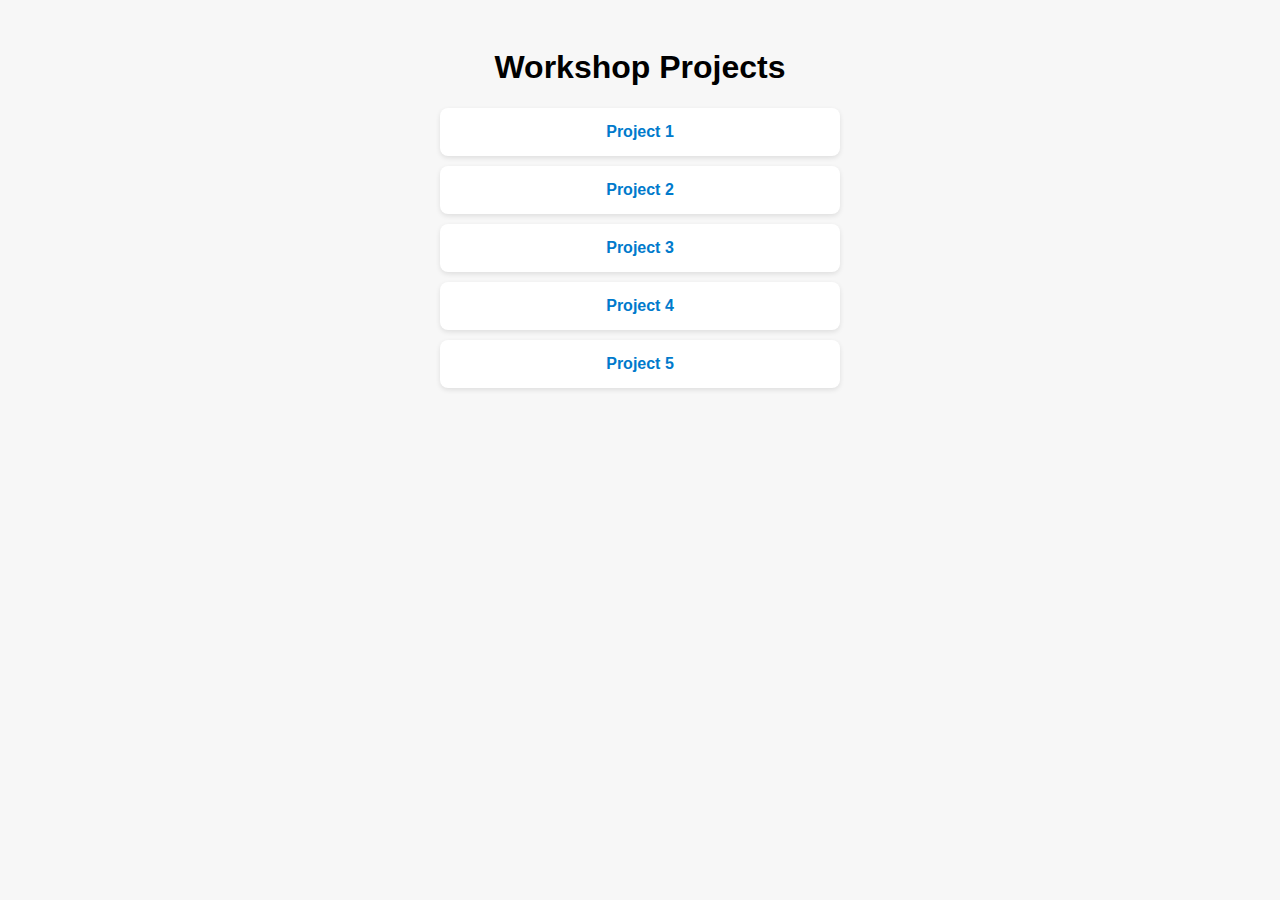
<file: index.html>
<!DOCTYPE html>
<html lang="en">
<head>
  <meta charset="UTF-8">
  <meta name="viewport" content="width=device-width, initial-scale=1.0">
  <title>cvajchara01-05</title>
  <style>
    body {
      font-family: Arial, sans-serif;
      background-color: #f7f7f7;
      padding: 20px;
    }
    h1 {
      text-align: center;
    }
    ul {
      list-style: none;
      max-width: 400px;
      margin: 20px auto;
      padding: 0;
    }
    li {
      background: #ffffff;
      margin: 10px 0;
      padding: 15px;
      border-radius: 8px;
      text-align: center;
      box-shadow: 0 2px 5px rgba(0,0,0,0.1);
    }
    a {
      text-decoration: none;
      color: #007acc;
      font-weight: bold;
    }
    a:hover {
      color: #005999;
    }
  </style>
</head>
<body>
  <h1>Workshop Projects</h1>
  <ul>
    <li><a href="./cvajchara01/index.html">Project 1</a></li>
    <li><a href="./cvajchara02/index.html">Project 2</a></li>
    <li><a href="./cvajchara03/index.html">Project 3</a></li>
    <li><a href="./cvajchara04/index.html">Project 4</a></li>
    <li><a href="./cvajchara05/index.html">Project 5</a></li>
  </ul>
</body>
</html>
</file>
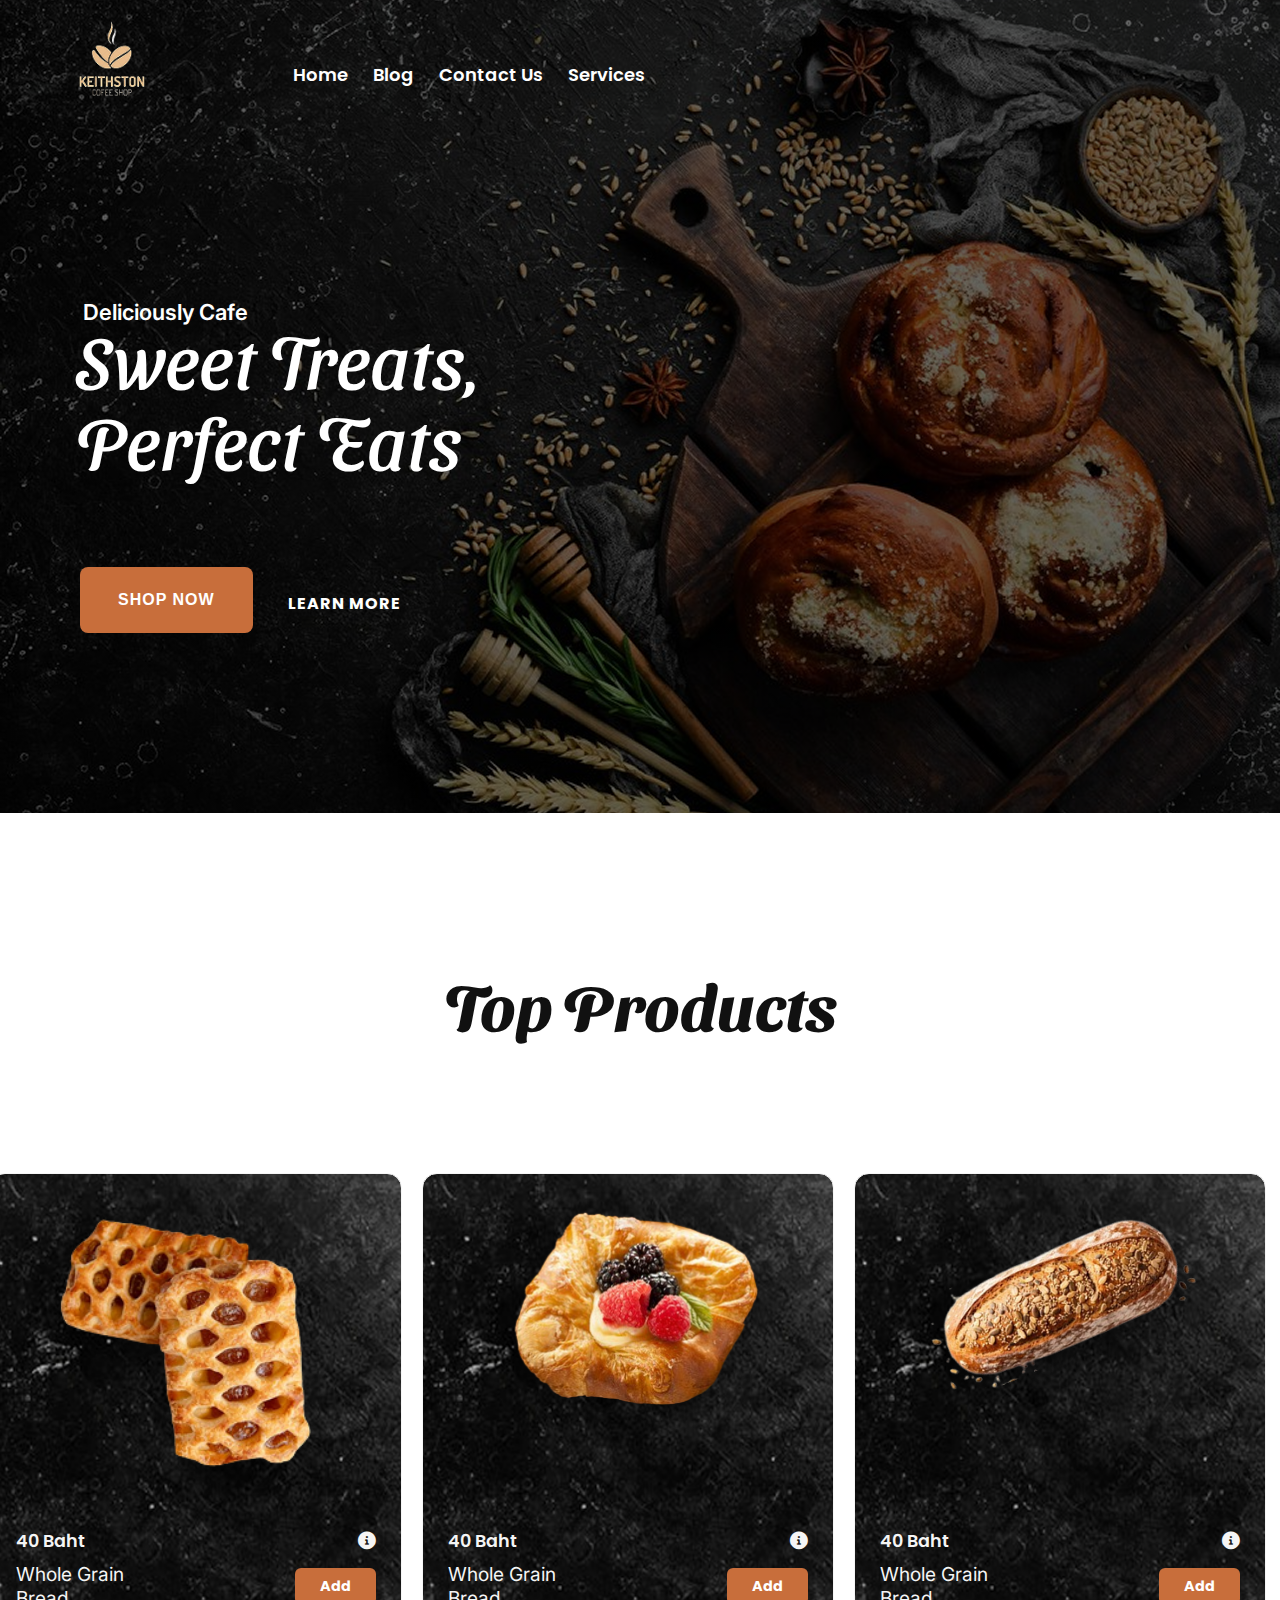
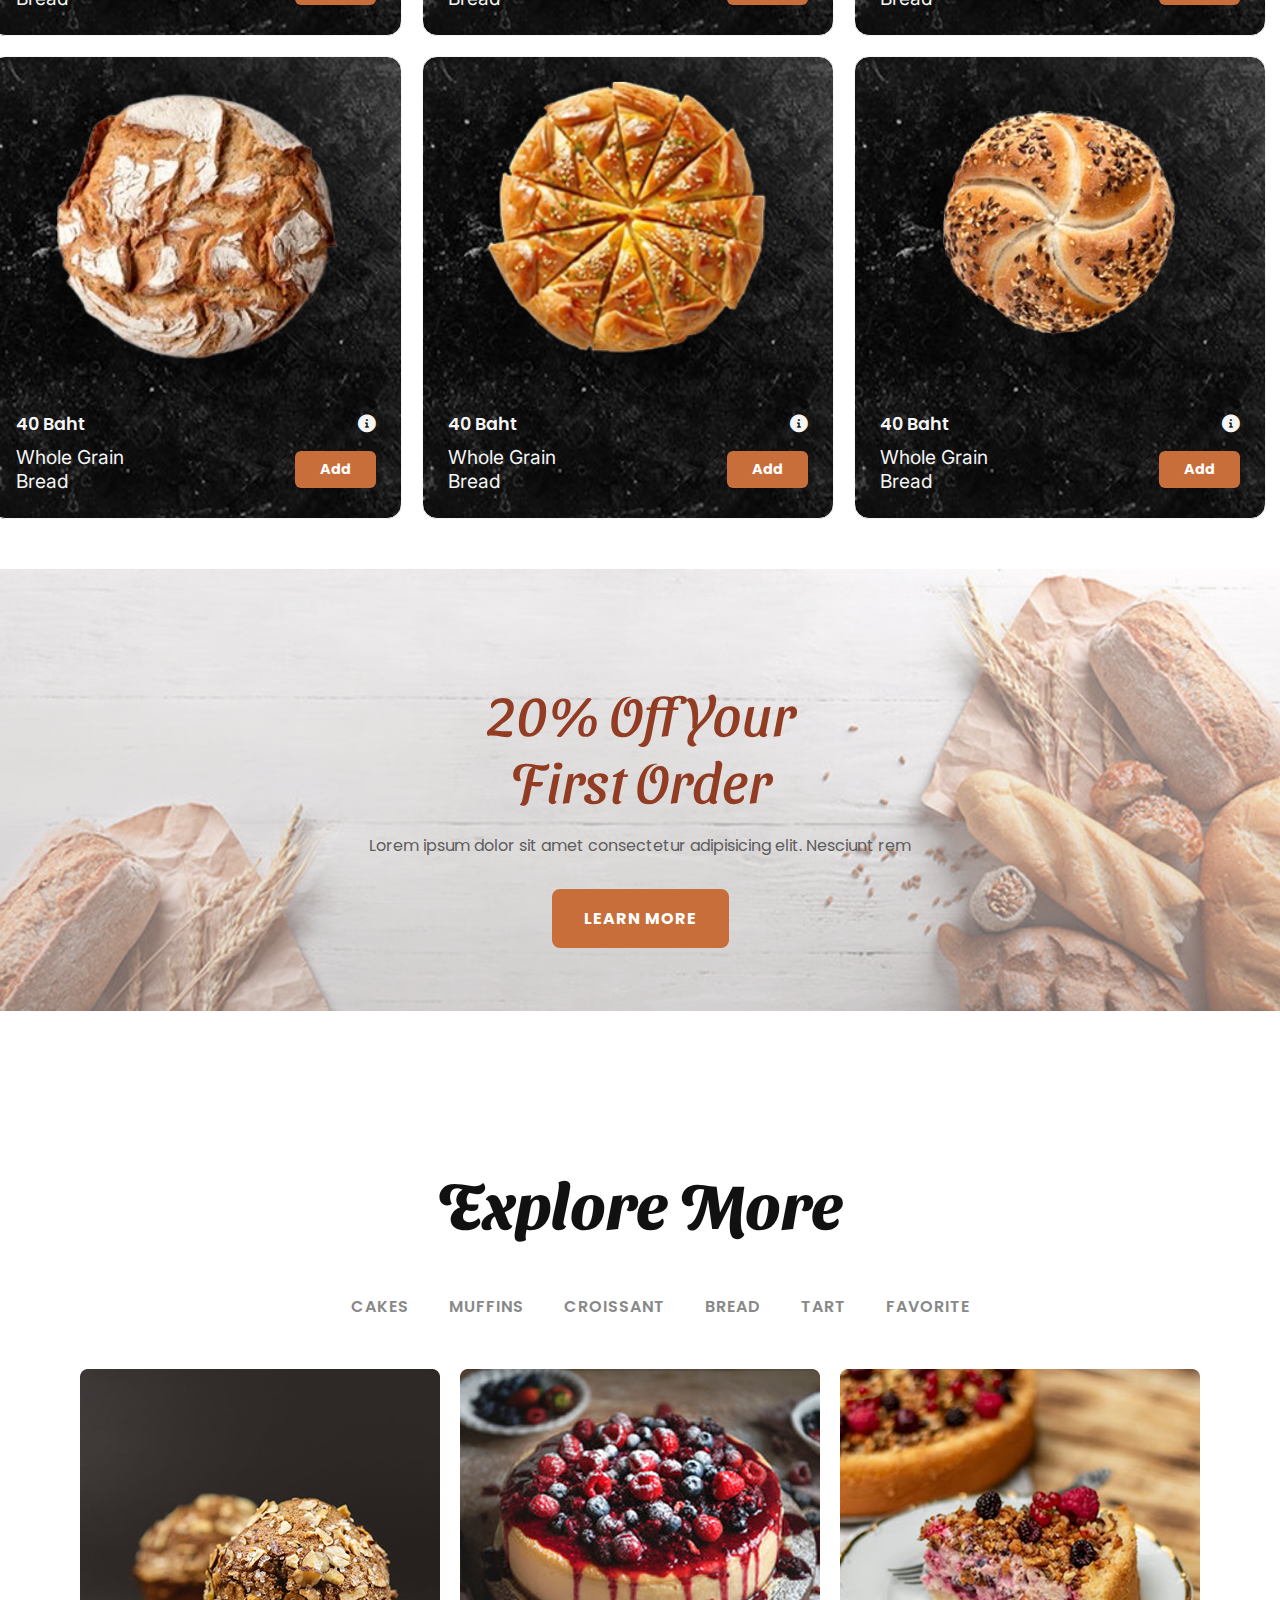
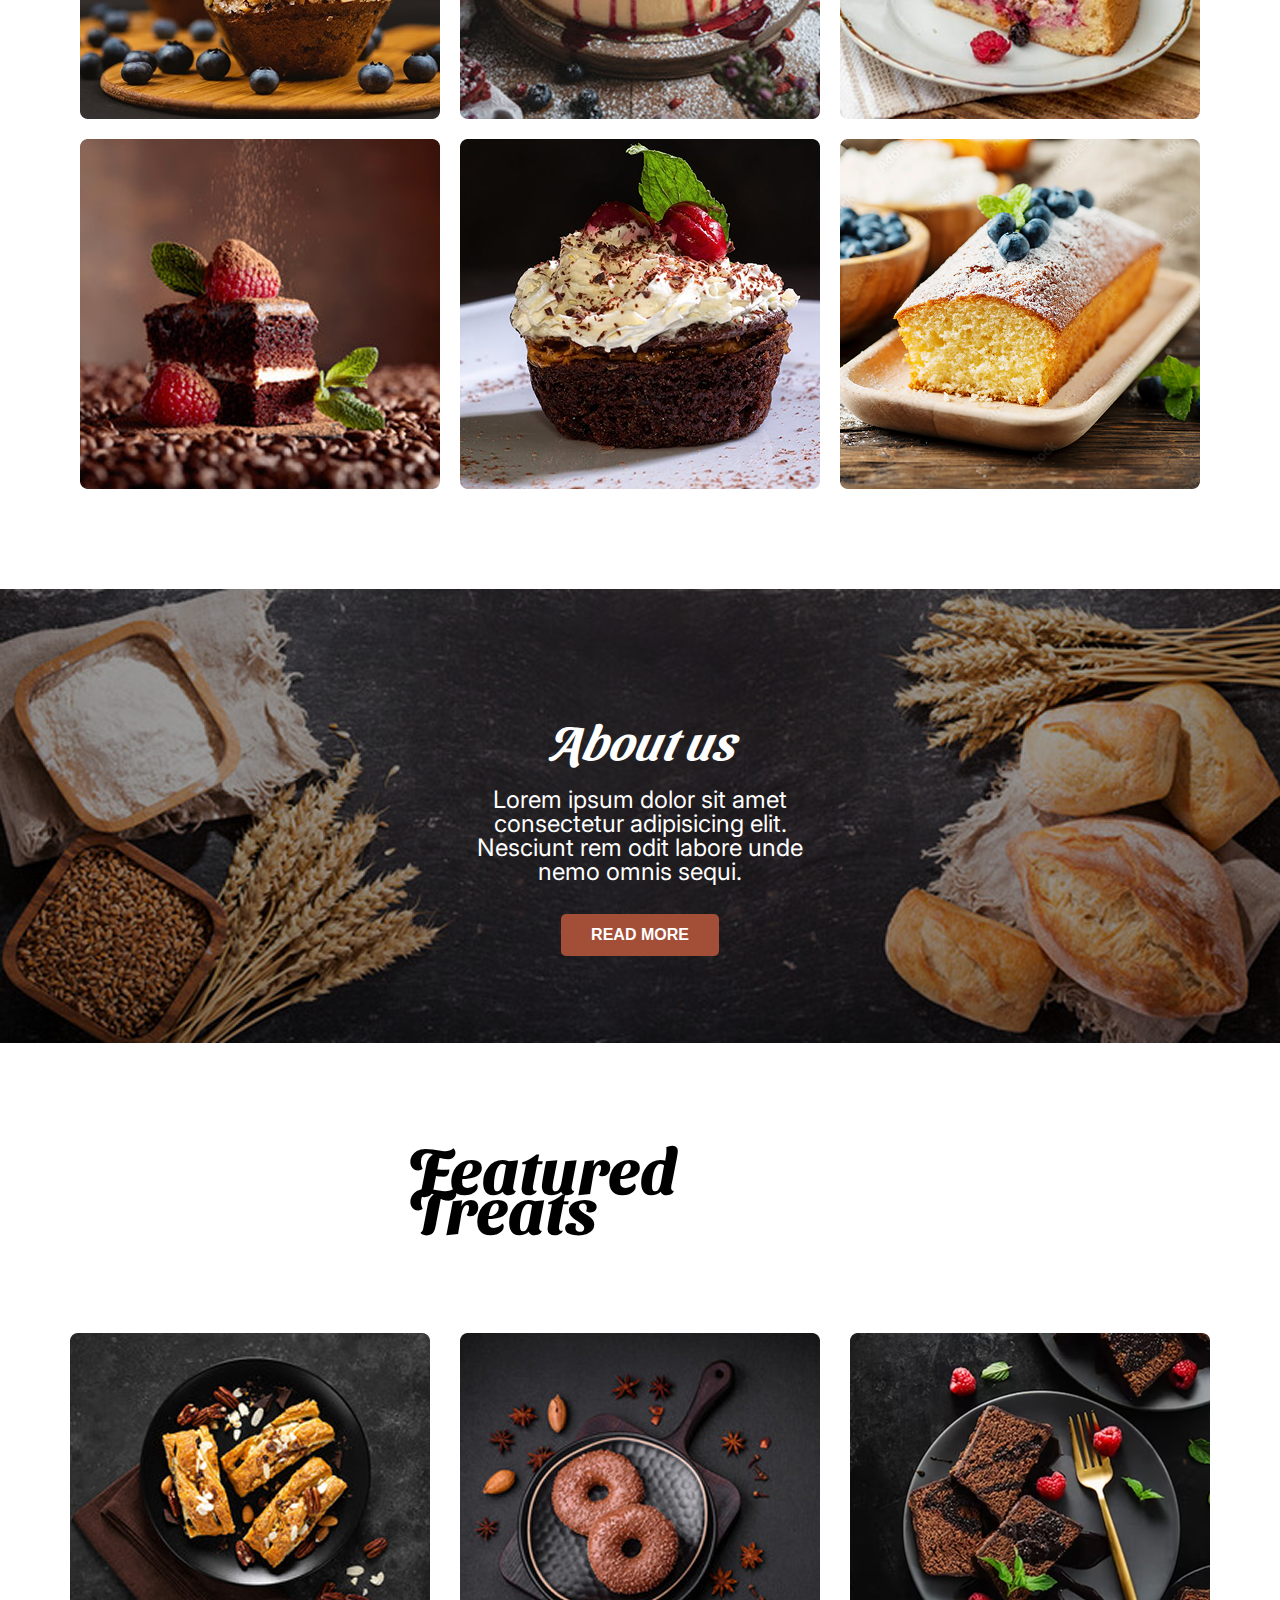
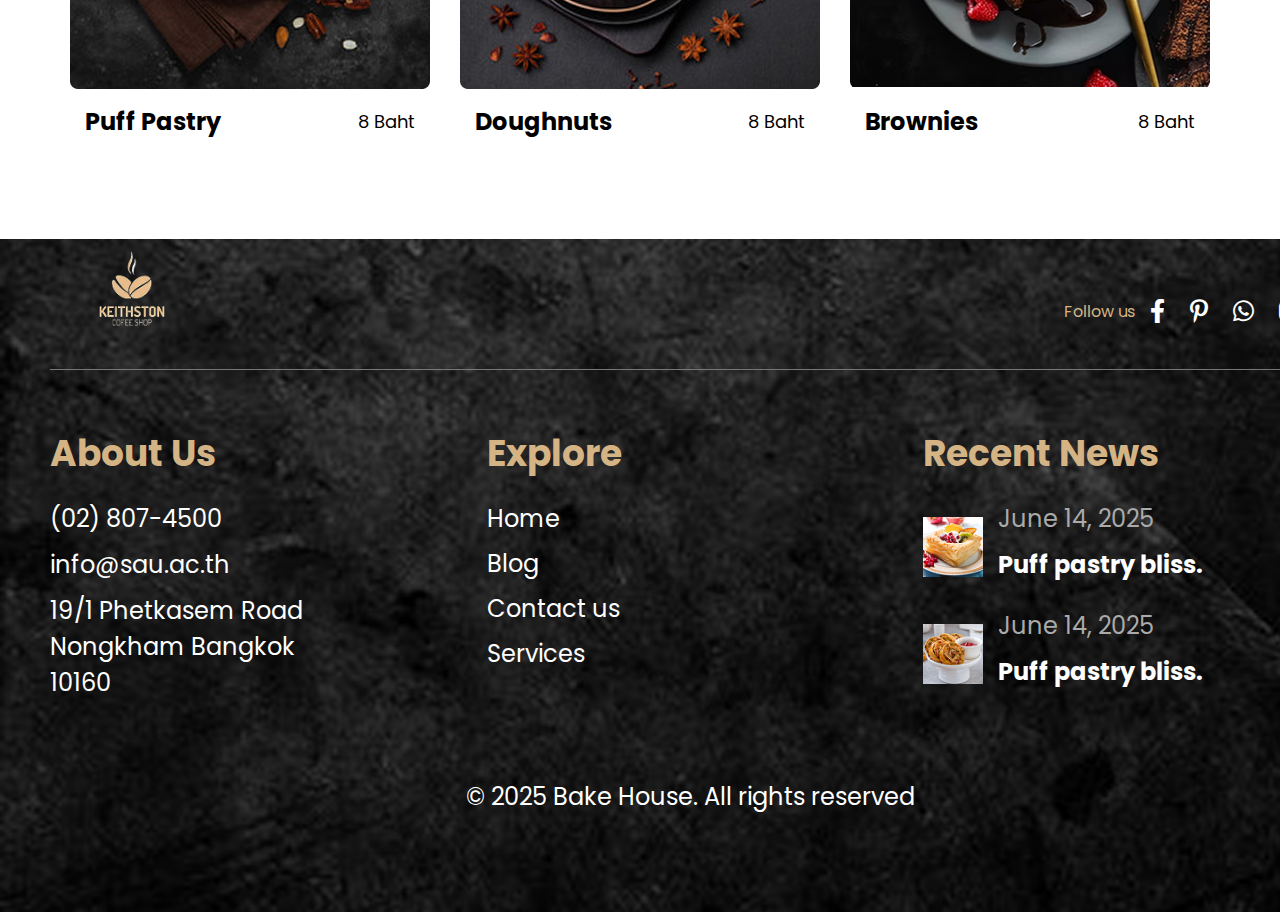
<file: cvajchara04/index.html>
<!DOCTYPE html>
<html lang="en">

<head>
    <meta charset="UTF-8">
    <meta name="viewport" content="width=device-width, initial-scale=1.0">
    <title>cvajchara04</title>
    <link rel="stylesheet" href="https://cdnjs.cloudflare.com/ajax/libs/font-awesome/6.0.0-beta3/css/all.min.css">
    <style>
        /* --- Font Imports --- */
        @import url('https://fonts.googleapis.com/css2?family=Inter:wght@600&display=swap');
        @import url('https://fonts.googleapis.com/css2?family=Sansita+Swashed:wght@400&display=swap');
        @import url('https://fonts.googleapis.com/css2?family=Poppins:wght@600&display=swap');


        body {

            width: 1280px;
            min-height: 5721px;
            margin: 0 auto;

            /* --- Existing Styles --- */
            font-family: 'Poppins', sans-serif;
            /* Or your chosen default font */
            background-color: #FFFFFF;
        }

        a {
            text-decoration: none;
            color: inherit;
        }

        /* --- Hero Section (Header) --- */
        .hero-section {
            background-image: linear-gradient(rgba(0, 0, 0, 0.6), rgba(0, 0, 0, 0.6)), url('./images/bg01.png');
            background-position: center;
            background-size: cover;
            background-repeat: no-repeat;
            height: 813px;
            position: relative;
            /* This is crucial for absolute positioning of children */
            color: #ffffff;
        }

        /* --- Logo --- */
        .logo-container {
            position: absolute;
            top: 20px;
            left: 70px;
        }

        .logo-container img {
            height: 87px;
            width: auto;
        }

        /* --- Top Navigation --- */
        .top-nav {
            position: absolute;
            top: 61px;
            left: 293px;
        }

        .top-nav ul {
            list-style: none;
            margin: 0;
            padding: 0;
            display: flex;
            gap: 25px;
        }

        .top-nav a {
            font-family: 'Poppins', sans-serif;
            font-weight: 600;
            font-size: 18px;

        }

        .top-nav a:hover {
            color: #E9BD8C;
        }

        /* --- Main Hero Content --- */

        /* Text: "Deliciously Cafe" */
        .hero-content p {
            font-family: 'Inter', sans-serif;
            font-size: 22px;
            font-weight: 600;
            position: absolute;
            top: 277px;
            left: 83px;
        }

        /* Main Heading: "Sweet Treats, Perfect Eats" */
        .hero-content h1 {
            font-family: 'Sansita Swashed', cursive;
            font-weight: 400;
            font-size: 74px;
            line-height: 1.1;
            /* --- Existing Positioning & Layout --- */
            position: absolute;
            top: 318px;
            left: 75px;
            width: 424px;
            margin: 0;
        }

        /* -- Buttons -- */

        .btn-secondary {
            display: inline-block;
            padding: 24px 38px;
            border-radius: 8px;
            font-weight: 700;
            font-size: 1rem;
            text-transform: uppercase;
            letter-spacing: 1px;
            transition: background-color 0.3s ease;
            text-align: center;
        }

        .btn-primary {
            /* --- Your Specified Position --- */
            position: absolute;
            top: 567px;
            left: 80px;

            /* --- Styling to Match the Image --- */
            display: inline-block;
            padding: 24px 38px;
            background-color: #c86e3b;
            color: #ffffff;
            border-radius: 8px;
            font-family: 'Montserrat', sans-serif;
            font-weight: 700;
            font-size: 1rem;
            text-transform: uppercase;
            text-decoration: none;
            letter-spacing: 1px;
            text-align: center;
            transition: background-color 0.3s ease;
        }

        .btn-primary:hover {
            background-color: #a75a2d;

        }

        /* Added style for the second button */
        .btn-secondary {
            position: absolute;
            top: 567px;
            left: 250px;

        }

        .btn-secondary:hover {

            color: #E9BD8C;
        }

        /* --- Products Section --- */
        .products-section {
            padding: 100px 0;
        }

        .section-title {
            font-family: 'Great Vibes', cursive;
            font-size: 4rem;
            color: #111111;
            text-align: center;
        }

        /* --- Product Grid Container --- */
        .product-grid {
            width: 1160px;
            margin: 80px auto 0;
            display: grid;
            grid-template-columns: repeat(3, 1fr);
            gap: 20px;
            position: relative;
            left: -70px;
            top: 50px;
            /* เพิ่มบรรทัดนี้เพื่อเลื่อนลง 50px */
        }



        /* --- Individual Product Card --- */
        .product-card {
            width: 360px;
            height: 411px;
            max-width: 360px;
            background-image: url('./images/Rectangle 69.png');
            background-size: cover;
            background-position: center;
            background-repeat: no-repeat;
            border: 1px solid #F5F5F5;
            border-radius: 15px;
            padding: 25px;

            color: #F5F5F5;
            text-align: left;

            display: flex;
            flex-direction: column;
            justify-content: flex-end;
        }

        .product-image {
            width: 80%;
            display: block;
            margin: 0 auto;
            margin-bottom: auto;
            filter: drop-shadow(0px 10px 15px rgba(0, 0, 0, 0.4));
            transform: translateY(-0.1px);

        }

        .price-line {
            display: flex;
            align-items: center;
            justify-content: space-between;
            font-size: 1.1rem;
            font-weight: 600;
            margin-bottom: 8px;

        }

        .product-name {
            font-family: 'inter', serif;
            /* <-- Add this line */
            font-size: 1.2rem;
            font-weight: 400;
            margin: 0;
        }

        .add-to-cart-btn {
            background-color: #c86e3b;
            color: #fff;
            padding: 8px 25px;
            border-radius: 6px;
            font-weight: 700;
            font-size: 0.9rem;
            text-decoration: none;
            transition: background-color 0.3s ease;
        }

        .product-footer {
            display: flex;
            justify-content: space-between;
            /* This pushes items apart */
            align-items: center;
            /* This keeps them vertically aligned */
        }

        .add-to-cart-btn:hover {
            background-color: #a75a2d;
        }

        /* --- Promo Section --- */
        .promo-section {
            height: 442px;
            /* Height from your layout */

            /* Background image with a dark overlay for text readability */
            background-image: linear-gradient(rgba(253, 249, 249, 0.5), rgba(201, 194, 194, 0.5)), url('./images/Rectangle\ 45.png');
            background-size: cover;
            background-position: center;

            color: #933C24;
            /* White text */

            /* Use Flexbox to perfectly center the content */
            display: flex;
            justify-content: center;
            align-items: center;
            text-align: center;
        }

        .promo-title {
            font-family: 'Sansita Swashed', cursive;
            /* Elegant script font */
            font-size: 3.5rem;
            /* 56px */
            font-weight: 400;
            margin-bottom: 20px;
        }

        .promo-text {
            font-size: 1rem;
            line-height: 1.6;
            max-width: 600px;
            margin: 0 auto 30px;
            color: #5D5D5D;
            /* <-- Add this line */
        }

        .btn-promo {
            display: inline-block;
            padding: 15px 30px;
            border-radius: 8px;
            font-weight: 700;
            text-transform: uppercase;
            letter-spacing: 1px;
            transition: all 0.3s ease;
            color: #ffffff;

            /* --- Changes for Orange Color --- */
            background-color: #c86e3b;
            /* <-- Main orange background */
            border: 2px solid #c86e3b;
            /* <-- Orange border to match */
        }

        .btn-promo:hover {
            background-color: #a75a2d;
            /* <-- Darker orange for hover */
            border-color: #a75a2d;
            /* <-- Darker border for hover */
            color: #ffffff;
        }

        /* --- Explore More Section --- */
        .explore-section {
            padding: 100px 0;
            background-color: #ffffff;
        }

        .section-title {
            font-family: Sansita Swashed, serif;
        }

        /* --- Category Navigation --- */
        .category-nav {
            margin-bottom: 50px;
        }

        .category-nav ul {
            list-style: none;
            display: flex;
            justify-content: center;
            gap: 40px;
        }

        .category-nav a {
            font-weight: 600;
            font-size: 1rem;
            color: #888888;
            /* Inactive link color */
            text-transform: uppercase;
            letter-spacing: 1px;
            transition: color 0.3s ease;
        }

        .category-nav a:hover {
            color: #c86e3b;
            /* Hover color */
            text-decoration: underline;
            /* เพิ่มบรรทัดนี้เพื่อใส่เส้นใต้ */
        }

        .category-nav a.active {
            color: #c86e3b;
            /* Active link color */
        }

        /* --- Image Gallery Grid --- */
        .gallery-grid {
            width: 1120px;
            margin: 0 auto;
            /* Center the grid */

            display: grid;
            grid-template-columns: repeat(3, 1fr);
            /* 3 equal columns */
            gap: 20px;
        }

        .gallery-item img {
            width: 100%;
            height: 100%;
            object-fit: cover;
            display: block;

        }

        /* --- about Section --- */
        .about-us-container {
            display: flex;
            justify-content: center;
            align-items: center;
            height: 454px;
            background-image: linear-gradient(rgba(0, 0, 0, 0.4), rgba(0, 0, 0, 0.4)), url('./images/Rectangle\ 41.png');
            background-size: cover;
            background-position: center;
            color: white;
            text-align: center;
            padding: 20px;
            box-sizing: border-box;
        }

        .about-us-heading {
            font-family: 'Sansita Swashed', cursive;
            font-weight: 600;
            font-size: 48px;
            line-height: 100%;
            letter-spacing: 0%;
            font-style: normal;
            margin-bottom: 20px;
        }

        .about-us-content {
            max-width: 600px;
            /* This is to keep the content from getting too wide on large screens */
        }

        .about-us-heading {
            font-family: 'Sansita Swashed', serif;
            font-size: 3rem;
            font-style: italic;
            margin-bottom: 20px;
        }

        .about-us-text {
            font-family: 'Inter', sans-serif;
            font-weight: 400;
            font-size: 24px;
            line-height: 100%;

            letter-spacing: 0%;
            text-align: center;
            margin-bottom: 30px;
        }

        .about-us-button {
            background-color: #A34E37;
            /* Dark reddish-brown from the image */
            color: white;
            border: none;
            padding: 12px 30px;
            font-size: 1rem;
            font-weight: bold;
            cursor: pointer;
            border-radius: 5px;
            text-transform: uppercase;
            transition: background-color 0.3s ease;
        }

        .about-us-button:hover {
            background-color: #8C432E;
        }

        @media (max-width: 768px) {
            .about-us-heading {
                font-size: 2.5rem;
            }

            .about-us-text {
                font-size: 1rem;
            }
        }

        /* --- featured-treats Section --- */
        .featured-treats-container {
            /* กำหนดขนาดของ container ตามที่คุณระบุมา */
            width: 464px;
            height: 40px;


            margin: 0 auto;

            /* ปรับการจัดแสดงเพื่อให้ออกแบบได้ง่าย */
            display: flex;
            justify-content: center;
            align-items: center;
        }

        .featured-treats-heading {
            margin: 0;
            padding: 0;
            margin-top: 250px !important;
            font-family: Sansita Swashed;
            font-size: 64px;
            font-weight: bold;
            line-height: 40px;
        }

        .treats-container {
            display: flex;
            justify-content: center;
            gap: 30px;
            flex-wrap: wrap;
            margin-top: 250px;
            /* เพิ่มโค้ดนี้เพื่อดันคอนเทนเนอร์ลง */
        }

        .treat-card {
            text-align: center;
            color: black;
            width: 360px;
        }

        .treat-image {
            width: 100%;
            height: auto;
            display: block;
        }

        .treat-details {
            display: flex;
            /* ใช้ Flexbox เพื่อจัดองค์ประกอบลูก */
            justify-content: space-between;
            /* แยกองค์ประกอบให้ชิดซ้ายและขวา */
            align-items: center;
            /* จัดให้อยู่กึ่งกลางแนวตั้ง */
            padding: 0 15px;
            /* เพิ่มระยะห่างด้านข้างเล็กน้อย */
            margin-top: 15px;
        }

        .treat-name {
            font-size: 24px;
            font-weight: bold;
            margin: 0;
        }

        .treat-price {
            font-size: 18px;
            margin: 0;
        }


        .treat-card:hover {
            transform: translateY(-5px);
            transition: transform 0.3s ease;
        }


        @media (max-width: 768px) {
            .treats-container {
                gap: 20px;
            }

            .treat-card {
                width: 100%;
                max-width: 360px;
            }
        }

        /* footer */
        .site-footer {
            width: 1280px;
            height: 633px;
            margin-top: 100px;
            background-image: url('./images/Rectangle\ 75.png');
            background-size: cover;
            background-position: center;
            background-color: #333;
            color: #fff;
            padding: 20px 50px;
            /* ปรับ padding ให้คอนเทนเนอร์มีพื้นที่ว่างรอบด้าน */
        }

        .footer-top {
            display: flex;
            justify-content: space-between;
            align-items: center;
            padding-bottom: 20px;
        }

        .footer-logo {
            position: absolute;
            /* ใช้ position: absolute เพื่อให้สามารถกำหนดตำแหน่งตามค่า top/left ได้ */
            width: 150px;
            height: 154px;
            top: 5030px;
            /* ปรับค่านี้เพื่อให้โลโก้อยู่ในตำแหน่งที่ต้องการ */
            left: 20px;
            z-index: 10;
        }

        .social-media {
            display: flex;
            align-items: center;
            gap: 15px;
            margin-left: auto;
            margin-right: 30px;
            /* ปรับเพิ่มค่านี้เพื่อขยับไปทางซ้ายอีกหน่อย */
            margin-top: 35px;
            /* ปรับเพิ่มค่านี้เพื่อขยับลงมาเล็กน้อย */
        }

        .follow-text {
            font-size: 1rem;
            color: #D4B384;
        }

        .social-icons {
            display: flex;
            gap: 25px;
        }

        .social-icons a {
            color: #fff;
            font-size: 24px;
            transition: color 0.3s ease;
        }

        .social-icons a:hover {
            color: #D4B384;
        }

        .footer-divider {
            border-bottom: 1px solid #777;
            margin: 20px 0;
        }

        .footer-main {
            display: flex;
            justify-content: space-between;
            gap: 30px;
            flex-wrap: wrap;
            padding-bottom: 30px;
        }

        .footer-column {
            flex: 1;
            min-width: 200px;
        }

        .column-heading {
            font-size: 36px;
            font-weight: bold;
            color: #D4B384;
            margin-bottom: 20px;
        }

        .footer-column p {
            margin: 0 0 10px;
            line-height: 1.5;
            font-size: 24px;
            /* เพิ่มขนาด font ของเนื้อหา About Us */
        }

        .footer-links {
            list-style: none;
            padding: 0;
            margin: 0;
        }

        .footer-links li {
            margin-bottom: 10px;
        }

        .footer-links a {
            color: #fff;
            text-decoration: none;
            transition: color 0.3s ease;
            font-size: 24px;
            /* เพิ่มขนาด font ของเนื้อหา Explore */
        }

        .footer-links a:hover {
            color: #D4B384;
        }

        .recent-news-column {
            display: flex;
            flex-direction: column;
        }

        .news-item {
            display: flex;
            align-items: center;
            gap: 15px;
            margin-bottom: 15px;
        }

        .news-image {
            width: 60px;
            height: 60px;
            object-fit: cover;
        }

        .news-date {
            font-size: 24px;
            color: #aaa;
            margin: 0;
        }

        .news-title {
            font-size: 1rem;
            font-weight: bold;
            margin: 0;
        }

        .footer-bottom {
            text-align: center;
            font-size: 24px;
            padding-top: 10px;
        }

        @media (max-width: 768px) {
            .footer-top {
                flex-direction: column;
                align-items: flex-start;
                gap: 20px;
            }

            .social-media {
                flex-direction: column;
                align-items: flex-start;
                margin-top: 20px;
            }

            .footer-main {
                flex-direction: column;
                align-items: flex-start;
                gap: 20px;
            }

            .footer-column {
                min-width: 100%;
                margin-bottom: 20px;
            }
        }
    </style>
</head>

<body>
    <header class="hero-section">
        <div class="logo-container">
            <a href="#">
                <img src="./images/Modrino__2.png" alt="Bakery Logo">
            </a>
        </div>
        <nav class="top-nav">
            <ul>
                <li><a href="#">Home</a></li>
                <li><a href="#">Blog</a></li>
                <li><a href="#">Contact Us</a></li>
                <li><a href="#">Services</a></li>
            </ul>
        </nav>
        <div class="hero-content">
            <p>Deliciously Cafe</p>
            <h1>Sweet Treats, Perfect Eats</h1>
            <a href="#" class="btn-primary">Shop Now</a>
            <a href="#" class="btn-secondary">Learn More</a>
        </div>
    </header>
    <section class="products-section">
        <h2 class="section-title">Top Products</h2>

        <div class="product-grid">
            <div class="product-card">
                <img class="product-image" src="./images/g1.png" alt="Lattice Pastry">
                <div class="product-info">
                    <div class="price-line">
                        <span class="product-price">40 Baht</span>
                        <i class="fas fa-info-circle"></i>
                    </div>

                    <div class="product-footer">
                        <h3 class="product-name">Whole Grain<br>Bread</h3>
                        <a href="#" class="add-to-cart-btn">Add</a>
                    </div>
                </div>
            </div>
            <div class="product-card">
                <img class="product-image" src="./images/g2.png" alt="Lattice Pastry">
                <div class="product-info">
                    <div class="price-line">
                        <span class="product-price">40 Baht</span>
                        <i class="fas fa-info-circle"></i>
                    </div>

                    <div class="product-footer">
                        <h3 class="product-name">Whole Grain<br>Bread</h3>
                        <a href="#" class="add-to-cart-btn">Add</a>
                    </div>
                </div>
            </div>

            <div class="product-card">
                <img class="product-image" src="./images/g3.png" alt="Lattice Pastry">
                <div class="product-info">
                    <div class="price-line">
                        <span class="product-price">40 Baht</span>
                        <i class="fas fa-info-circle"></i>
                    </div>

                    <div class="product-footer">
                        <h3 class="product-name">Whole Grain<br>Bread</h3>
                        <a href="#" class="add-to-cart-btn">Add</a>
                    </div>
                </div>
            </div>

            <div class="product-card">
                <img class="product-image" src="./images/g4.png" alt="Lattice Pastry">
                <div class="product-info">
                    <div class="price-line">
                        <span class="product-price">40 Baht</span>
                        <i class="fas fa-info-circle"></i>
                    </div>

                    <div class="product-footer">
                        <h3 class="product-name">Whole Grain<br>Bread</h3>
                        <a href="#" class="add-to-cart-btn">Add</a>
                    </div>
                </div>
            </div>

            <div class="product-card">
                <img class="product-image" src="./images/g5.png" alt="Lattice Pastry">
                <div class="product-info">
                    <div class="price-line">
                        <span class="product-price">40 Baht</span>
                        <i class="fas fa-info-circle"></i>
                    </div>

                    <div class="product-footer">
                        <h3 class="product-name">Whole Grain<br>Bread</h3>
                        <a href="#" class="add-to-cart-btn">Add</a>
                    </div>
                </div>
            </div>

            <div class="product-card">
                <img class="product-image" src="./images/g6.png" alt="Lattice Pastry">
                <div class="product-info">
                    <div class="price-line">
                        <span class="product-price">40 Baht</span>
                        <i class="fas fa-info-circle"></i>
                    </div>

                    <div class="product-footer">
                        <h3 class="product-name">Whole Grain<br>Bread</h3>
                        <a href="#" class="add-to-cart-btn">Add</a>
                    </div>
                </div>
            </div>
        </div>
    </section>
    </section>
    <section class="promo-section">
        <div class="promo-content">
            <h2 class="promo-title">20% Off Your<br> First Order</h2>
            <p class="promo-text">
                Lorem ipsum dolor sit amet consectetur adipisicing elit. Nesciunt rem
            </p>
            <a href="#" class="btn-promo">Learn More</a>
        </div>
    </section>
    </section>
    <section class="explore-section">
        <h2 class="section-title">Explore More</h2>

        <nav class="category-nav">
            <ul>
                <li><a href="#">Cakes</a></li>
                <li><a href="#">Muffins</a></li>
                <li><a href="#">Croissant</a></li>
                <li><a href="#">Bread</a></li>
                <li><a href="#">Tart</a></li>
                <li><a href="#">Favorite</a></li>
            </ul>
        </nav>

        <div class="gallery-grid">
            <div class="gallery-item">
                <img src="./images/Rectangle 20.png" alt="Description of image 1">
            </div>
            <div class="gallery-item">
                <img src="./images/Rectangle 21.png" alt="Description of image 2">
            </div>
            <div class="gallery-item">
                <img src="./images/Rectangle 22.png" alt="Description of image 3">
            </div>
            <div class="gallery-item">
                <img src="./images/Rectangle 23.png" alt="Description of image 4">
            </div>
            <div class="gallery-item">
                <img src="./images/Rectangle 24.png" alt="Description of image 5">
            </div>
            <div class="gallery-item">
                <img src="./images/Rectangle 25.png" alt="Description of image 6">
            </div>
        </div>
    </section>
    <section class="about-us-container">
        <div class="about-us-content">
            <h2 class="about-us-heading">About us</h2>
            <p class="about-us-text">
                Lorem ipsum dolor sit amet<br> consectetur adipisicing elit.<br> Nesciunt rem odit labore unde<br> nemo
                omnis sequi.
            </p>
            <button class="about-us-button">Read More</button>
        </div>
    </section>
    <div class="featured-treats-container">
        <h2 class="featured-treats-heading">Featured Treats</h2>
    </div>
    <section class="featured-treats">
        <div class="treats-container">

            <div class="treat-card">
                <img src="./images/Rectangle 156.png" alt="Puff Pastry" class="treat-image">
                <div class="treat-details">
                    <h3 class="treat-name">Puff Pastry</h3>
                    <p class="treat-price">8 Baht</p>
                </div>
            </div>

            <div class="treat-card">
                <img src="./images/Rectangle 153.png" alt="Doughnuts" class="treat-image">
                <div class="treat-details">
                    <h3 class="treat-name">Doughnuts</h3>
                    <p class="treat-price">8 Baht</p>
                </div>
            </div>

            <div class="treat-card">
                <img src="./images/Rectangle 154.png" alt="Brownies" class="treat-image">
                <div class="treat-details">
                    <h3 class="treat-name">Brownies</h3>
                    <p class="treat-price">8 Baht</p>
                </div>
            </div>
        </div>
    </section>


    <footer class="site-footer">
        <div class="footer-top">
            <div class="logo-container">
                <img src="./images/Modrino__2.png" alt="Keithston Logo" class="footer-logo">
            </div>
            <div class="social-media">
                <span class="follow-text">Follow us</span>
                <div class="social-icons">
                    <a href="#" aria-label="Facebook"><i class="fab fa-facebook-f"></i></a>
                    <a href="#" aria-label="Pinterest"><i class="fab fa-pinterest-p"></i></a>
                    <a href="#" aria-label="WhatsApp"><i class="fab fa-whatsapp"></i></a>
                    <a href="#" aria-label="Instagram"><i class="fab fa-instagram"></i></a>
                </div>
            </div>
        </div>
        <div class="footer-divider"></div>
        <div class="footer-main">
            <div class="footer-column">
                <h3 class="column-heading">About Us</h3>
                <p>(02) 807-4500</p>
                <p>info@sau.ac.th</p>
                <p>19/1 Phetkasem Road<br>Nongkham Bangkok<br>10160</p>
            </div>
            <div class="footer-column">
                <h3 class="column-heading">Explore</h3>
                <ul class="footer-links">
                    <li><a href="#">Home</a></li>
                    <li><a href="#">Blog</a></li>
                    <li><a href="#">Contact us</a></li>
                    <li><a href="#">Services</a></li>
                </ul>
            </div>
            <div class="footer-column recent-news-column">
                <h3 class="column-heading">Recent News</h3>
                <div class="news-item">
                    <img src="./images/Rectangle 157.png" alt="News 1" class="news-image">
                    <div class="news-text">
                        <p class="news-date">June 14, 2025</p>
                        <p class="news-title">Puff pastry bliss.</p>
                    </div>
                </div>
                <div class="news-item">
                    <img src="./images/Rectangle 158.png" alt="News 2" class="news-image">
                    <div class="news-text">
                        <p class="news-date">June 14, 2025</p>
                        <p class="news-title">Puff pastry bliss.</p>
                    </div>
                </div>
            </div>
        </div>
        <div class="footer-bottom">
            <p>&copy; 2025 Bake House. All rights reserved</p>
        </div>
    </footer>
</body>

</html>
</file>
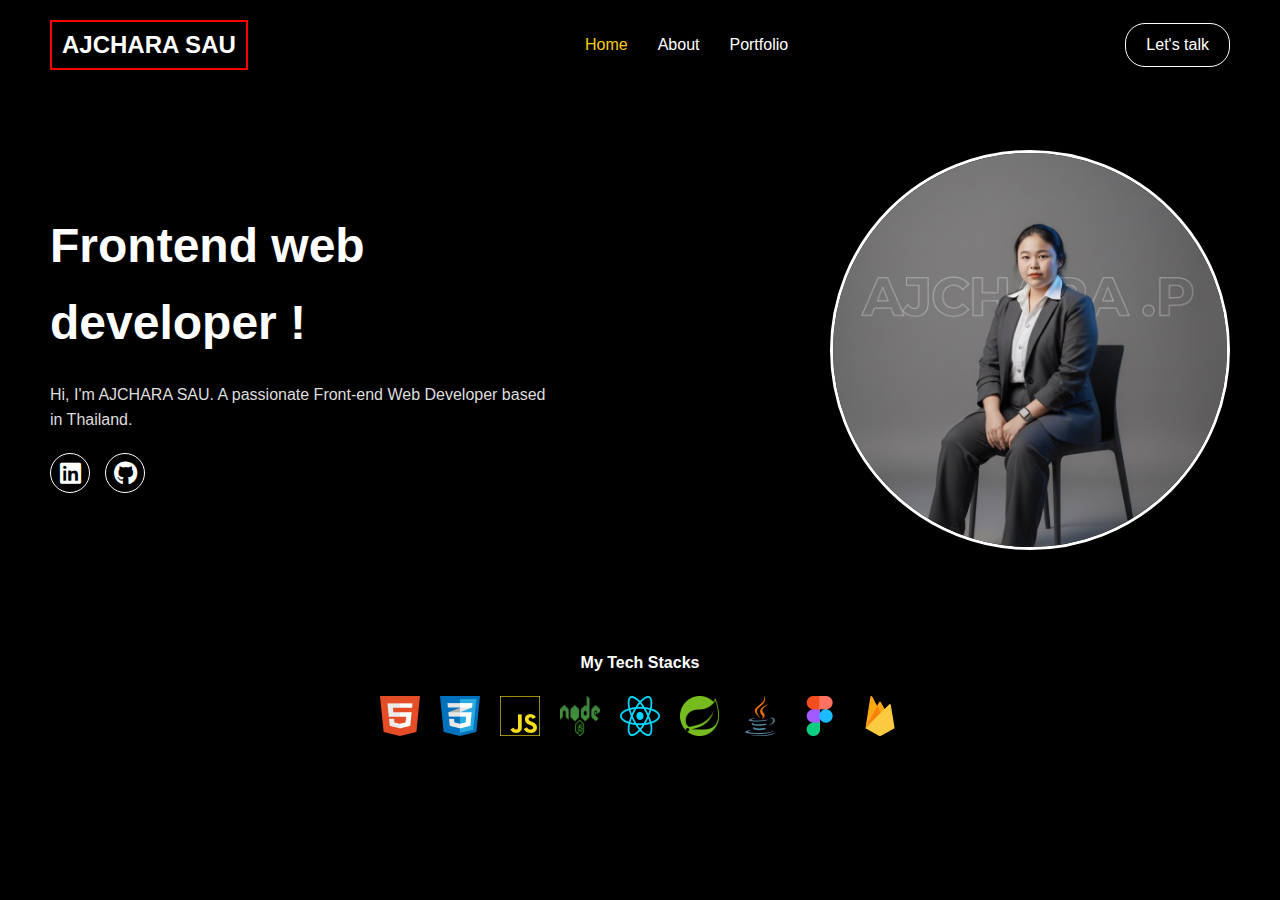
<file: cvajchara05/index.html>
<!DOCTYPE html>
<html lang="th">
<head>
  <meta charset="UTF-8" />
  <meta name="viewport" content="width=device-width, initial-scale=1.0" />
  <title>AJCHARA SAU - Home</title>
   <link
    rel="stylesheet"
    href="https://cdnjs.cloudflare.com/ajax/libs/font-awesome/6.5.2/css/all.min.css"
  />
  <style>
    * {
      margin: 0;
      padding: 0;
      box-sizing: border-box;
      font-family: Arial, sans-serif;
    }

    body {
      background-color: #000;
      color: #fff;
      line-height: 1.6;
    }

    a {
      color: inherit;
      text-decoration: none;
    }

    /* ===== HEADER ===== */
    header {
      display: flex;
      justify-content: space-between;
      align-items: center;
      padding: 20px 50px;
    }

    .logo {
      font-size: 1.5rem;
      font-weight: bold;
      border: 2px solid #f00;
      padding: 4px 10px;
    }

    nav ul {
      display: flex;
      list-style: none;
      gap: 30px;
    }

    nav ul li a {
      transition: color 0.3s;
    }

    nav ul li a.active,
    nav ul li a:hover {
      color: #facc15;
    }

    .btn-talk {
      border: 1px solid #fff;
      padding: 8px 20px;
      border-radius: 20px;
      transition: background 0.3s, color 0.3s;
    }

    .btn-talk:hover {
      background: #fff;
      color: #000;
    }

    /* ===== HERO SECTION ===== */
    .hero {
      display: flex;
      justify-content: space-between;
      align-items: center;
      flex-wrap: wrap;
      padding: 60px 50px;
    }

    .hero-content {
      max-width: 500px;
    }

    .hero-content h1 {
      font-size: 3rem;
      font-weight: bold;
      margin-bottom: 20px;
    }

    .hero-content p {
      margin-bottom: 20px;
      color: #ddd;
    }

    .hero-icons {
      display: flex;
      gap: 15px;
      font-size: 1.5rem;
    }

    .hero-icons a {
      border: 1px solid #fff;
      border-radius: 50%;
      width: 40px;
      height: 40px;
      display: flex;
      align-items: center;
      justify-content: center;
      transition: background 0.3s, color 0.3s;
    }

    .hero-icons a:hover {
      background: #fff;
      color: #000;
    }

    .hero-image { 
       border: 3px solid #fff;
       border-radius: 50%;
       width: 400px;  
       height: 400px;  
       overflow: hidden;
       flex-shrink: 0;
    }

    .hero-image img {
       width: 100%;
       height: 100%;
       object-fit: cover;
    }


    /* ===== TECH STACKS ===== */
    .tech-stacks {
      text-align: center;
      margin-top: 40px;
      font-size: 1rem;
      font-weight: bold;
    }

    .stack-icons {
      display: flex;
      justify-content: center;
      gap: 20px;
      margin-top: 20px;
      flex-wrap: wrap;
    }

    .stack-icons img {
      width: 40px;
      height: 40px;
      transition: transform 0.3s;
    }

    .stack-icons img:hover {
      transform: scale(1.2);
    }

    /* ===== RESPONSIVE ===== */
    @media (max-width: 768px) {
      .hero {
        flex-direction: column-reverse;
        text-align: center;
        gap: 30px;
      }
    }
  </style>
</head>
<body>
  <!-- ===== HEADER ===== -->
  <header>
    <div class="logo">AJCHARA SAU</div>
    <nav>
      <ul>
        <li><a href="#" class="active">Home</a></li>
        <li><a href="#">About</a></li>
        <li><a href="#">Portfolio</a></li>
      </ul>
    </nav>
    <a href="#" class="btn-talk">Let's talk</a>
  </header>

  <!-- ===== HERO SECTION ===== -->
  <section class="hero">
    <div class="hero-content">
      <h1>Frontend web developer !</h1>
      <p>Hi, I'm AJCHARA SAU. A passionate Front-end Web Developer based in Thailand.</p>
      <div class="hero-icons">
         <a href="#"><i class="fa-brands fa-linkedin"></i></a>
         <a href="#"><i class="fa-brands fa-github"></i></a>
       </div>

    </div>
    <div class="hero-image">
      <img src="./image/foto.jpg" alt="Profile">
    </div>
  </section>

  <!-- ===== TECH STACKS ===== -->
  <div class="tech-stacks">My Tech Stacks</div>
  <div class="stack-icons">
    <img src="./image/symbol.png" alt="HTML5">
    <img src="./image/symbol (1).png" alt="CSS3">
    <img src="./image/js.png" alt="JavaScript">
    <img src="./image/Union.png" alt="Node.js">
    <img src="./image/Vector.png" alt="React">
    <img src="./image/spring-original.png" alt="Spring">
    <img src="./image/Default.png" alt="Java">
    <img src="./image/Component.png" alt="Figma">
    <img src="./image/Firebase.png" alt="Firebase">
  </div>
</body>
</html>
</file>
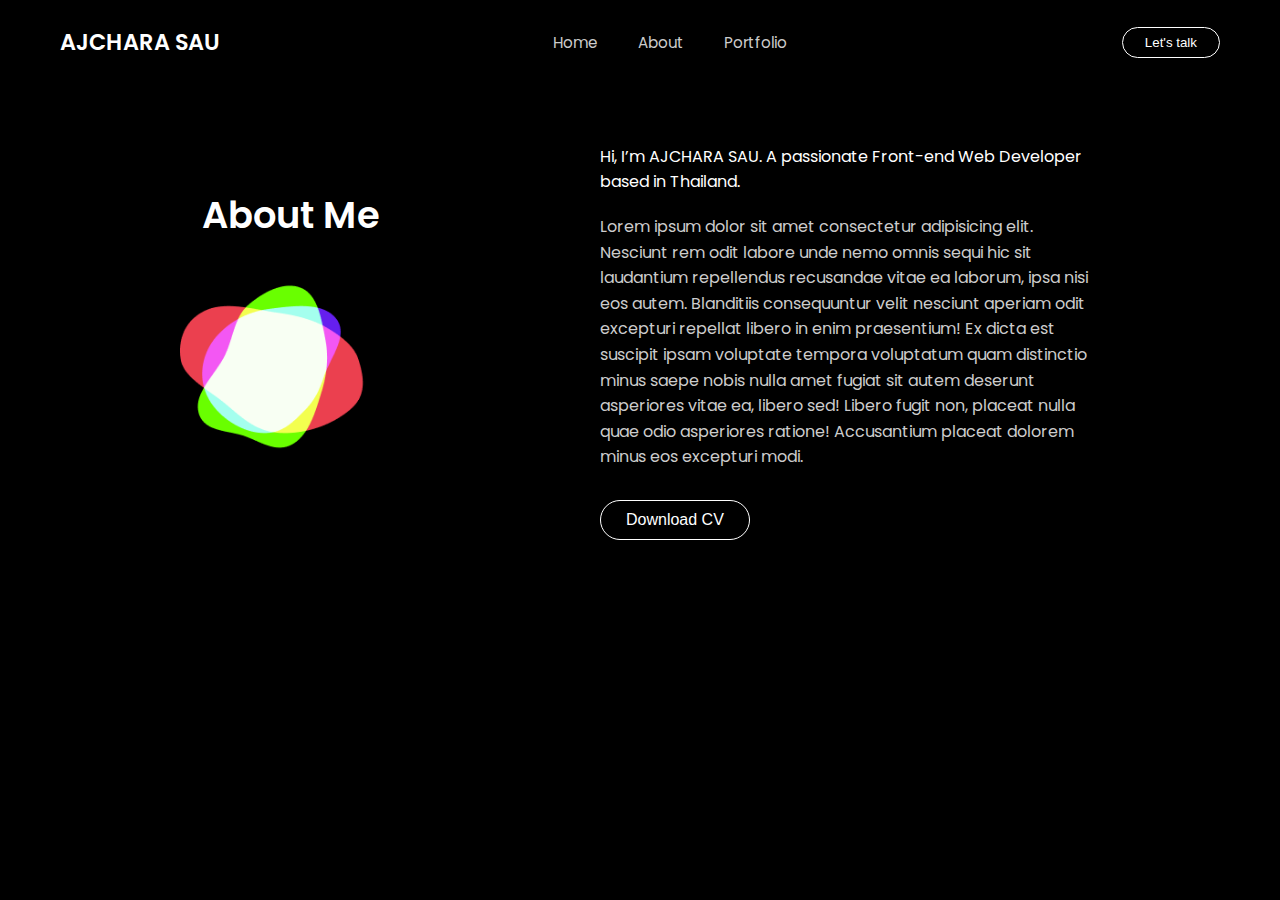
<file: cvajchara05/aboutus.html>
<!DOCTYPE html>
<html lang="en">
<head>
  <meta charset="UTF-8"/>
  <meta name="viewport" content="width=device-width, initial-scale=1.0"/>
  <title>AJCHARA SAU - About</title>
  <link href="https://fonts.googleapis.com/css2?family=Poppins:wght@400;600&display=swap" rel="stylesheet">
  <style>
    * {
      margin: 0;
      padding: 0;
      box-sizing: border-box;
    }
    body {
      background: #000;
      color: #fff;
      font-family: 'Poppins', sans-serif;
    }
    /* HEADER */
    header {
      display: flex;
      justify-content: space-between;
      align-items: center;
      padding: 25px 60px;
    }
    .logo {
      font-weight: 600;
      font-size: 1.4rem;
    }
    nav a {
      margin: 0 18px;
      color: #ccc;
      text-decoration: none;
      font-size: 0.95rem;
      transition: 0.3s;
    }
    nav a.active, nav a:hover {
      color: yellow;
    }
    .talk-btn {
      background: transparent;
      border: 1px solid #fff;
      padding: 7px 22px;
      border-radius: 25px;
      color: #fff;
      cursor: pointer;
      transition: 0.3s;
    }
    .talk-btn:hover {
      background: yellow;
      color: #000;
    }
    /* ABOUT SECTION */
    .about {
      display: flex;
      justify-content: space-around;
      align-items: center;
      padding: 60px 80px;
      flex-wrap: wrap;
    }
    .about-left {
      text-align: center;
      margin-bottom: 30px;
    }
    .about-left h1 {
      font-size: 2.3rem;
      margin-bottom: 25px;
      font-weight: 600;
    }
    .about-left img {
      width: 220px;
    }
    .about-right {
      max-width: 500px;
    }
    .about-right h3 {
      font-size: 1rem;
      margin-bottom: 20px;
      font-weight: 400;
    }
    .about-right p {
      color: #ccc;
      line-height: 1.6;
      margin-bottom: 30px;
    }
    .cv-btn {
      background: transparent;
      border: 1px solid #fff;
      padding: 10px 25px;
      border-radius: 25px;
      color: #fff;
      font-size: 1rem;
      cursor: pointer;
      transition: 0.3s;
    }
    .cv-btn:hover {
      background: yellow;
      color: #000;
    }
  </style>
</head>
<body>
  <!-- HEADER -->
  <header>
    <div class="logo">AJCHARA SAU</div>
    <nav>
      <a href="index.html">Home</a>
      <a href="aboutus.html">About</a>
      <a href="portfolio.html">Portfolio</a>
    </nav>
    <button class="talk-btn">Let's talk</button>
  </header>

  <!-- ABOUT SECTION -->
  <section class="about">
    <div class="about-left">
      <h1>About Me</h1>
      <img src="./image/loader_01.png" alt="shape">
    </div>
    <div class="about-right">
      <h3>Hi, I’m AJCHARA SAU. A passionate Front-end Web Developer based in Thailand.</h3>
      <p>
        Lorem ipsum dolor sit amet consectetur adipisicing elit. Nesciunt rem odit labore unde nemo omnis 
        sequi hic sit laudantium repellendus recusandae vitae ea laborum, ipsa nisi eos autem. Blanditiis 
        consequuntur velit nesciunt aperiam odit excepturi repellat libero in enim praesentium! Ex dicta 
        est suscipit ipsam voluptate tempora voluptatum quam distinctio minus saepe nobis nulla amet 
        fugiat sit autem deserunt asperiores vitae ea, libero sed! Libero fugit non, placeat nulla quae 
        odio asperiores ratione! Accusantium placeat dolorem minus eos excepturi modi.
      </p>
      <button class="cv-btn">Download CV</button>
    </div>
  </section>
</body>
</html>
</file>
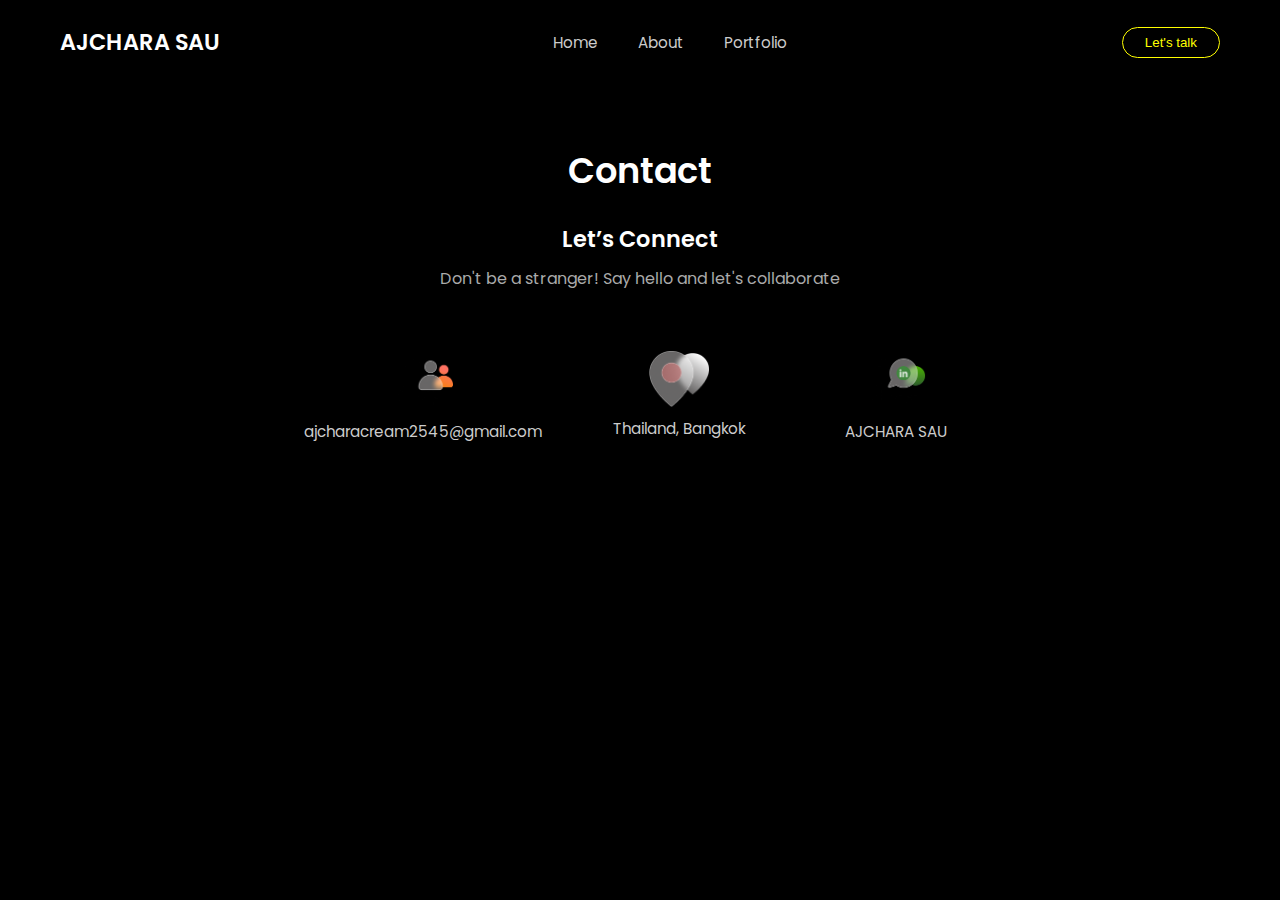
<file: cvajchara05/contact.html>
<!DOCTYPE html>
<html lang="en">
<head>
  <meta charset="UTF-8"/>
  <meta name="viewport" content="width=device-width, initial-scale=1.0"/>
  <title>AJCHARA SAU - Contact</title>
  <link href="https://fonts.googleapis.com/css2?family=Poppins:wght@400;600&display=swap" rel="stylesheet">
  <style>
    * {
      margin: 0;
      padding: 0;
      box-sizing: border-box;
    }
    body {
      background: #000;
      color: #fff;
      font-family: 'Poppins', sans-serif;
    }
    /* HEADER */
    header {
      display: flex;
      justify-content: space-between;
      align-items: center;
      padding: 25px 60px;
    }
    .logo {
      font-weight: 600;
      font-size: 1.4rem;
    }
    nav a {
      margin: 0 18px;
      color: #ccc;
      text-decoration: none;
      font-size: 0.95rem;
      transition: 0.3s;
    }
    nav a:hover {
      color: yellow;
    }
    .talk-btn {
      background: transparent;
      border: 1px solid #fff;
      padding: 7px 22px;
      border-radius: 25px;
      color: yellow;
      border-color: yellow;
      cursor: pointer;
      transition: 0.3s;
    }
    .talk-btn:hover {
      background: yellow;
      color: #000;
    }

    /* CONTACT SECTION */
    .contact-section {
      text-align: center;
      padding: 60px 20px;
    }
    .contact-section h1 {
      font-size: 2.2rem;
      font-weight: 600;
      margin-bottom: 25px;
    }
    .contact-section h2 {
      font-size: 1.4rem;
      font-weight: 600;
      margin-bottom: 10px;
    }
    .contact-section p {
      color: #aaa;
      margin-bottom: 60px;
    }

    .contact-items {
      display: flex;
      justify-content: center;
      gap: 100px;
      flex-wrap: wrap;
    }
    .contact-item {
      display: flex;
      flex-direction: column;
      align-items: center;
      max-width: 180px;
    }
    .contact-item img {
      width: 60px;
      margin-bottom: 10px;
    }
    .contact-item span {
      color: #ccc;
      font-size: 0.95rem;
    }
  </style>
</head>
<body>
  <!-- HEADER -->
  <header>
    <div class="logo">AJCHARA SAU</div>
    <nav>
      <a href="index.html">Home</a>
      <a href="aboutus.html">About</a>
      <a href="portfolio.html">Portfolio</a>
    </nav>
    <button class="talk-btn">Let's talk</button>
  </header>

  <!-- CONTACT SECTION -->
  <section class="contact-section">
    <h1>Contact</h1>
    <h2>Let’s Connect</h2>
    <p>Don't be a stranger! Say hello and let's collaborate</p>

    <div class="contact-items">
      <div class="contact-item">
        <img src="./image/Profile Icon.png" alt="email">
        <span>ajcharacream2545@gmail.com</span>
      </div>
      <div class="contact-item">
        <img src="./image/Group 510.png" alt="location">
        <span>Thailand, Bangkok</span>
      </div>
      <div class="contact-item">
        <img src="./image/Group 511.png" alt="linkedin">
        <span>AJCHARA SAU</span>
      </div>
    </div>
  </section>
</body>
</html>
</file>
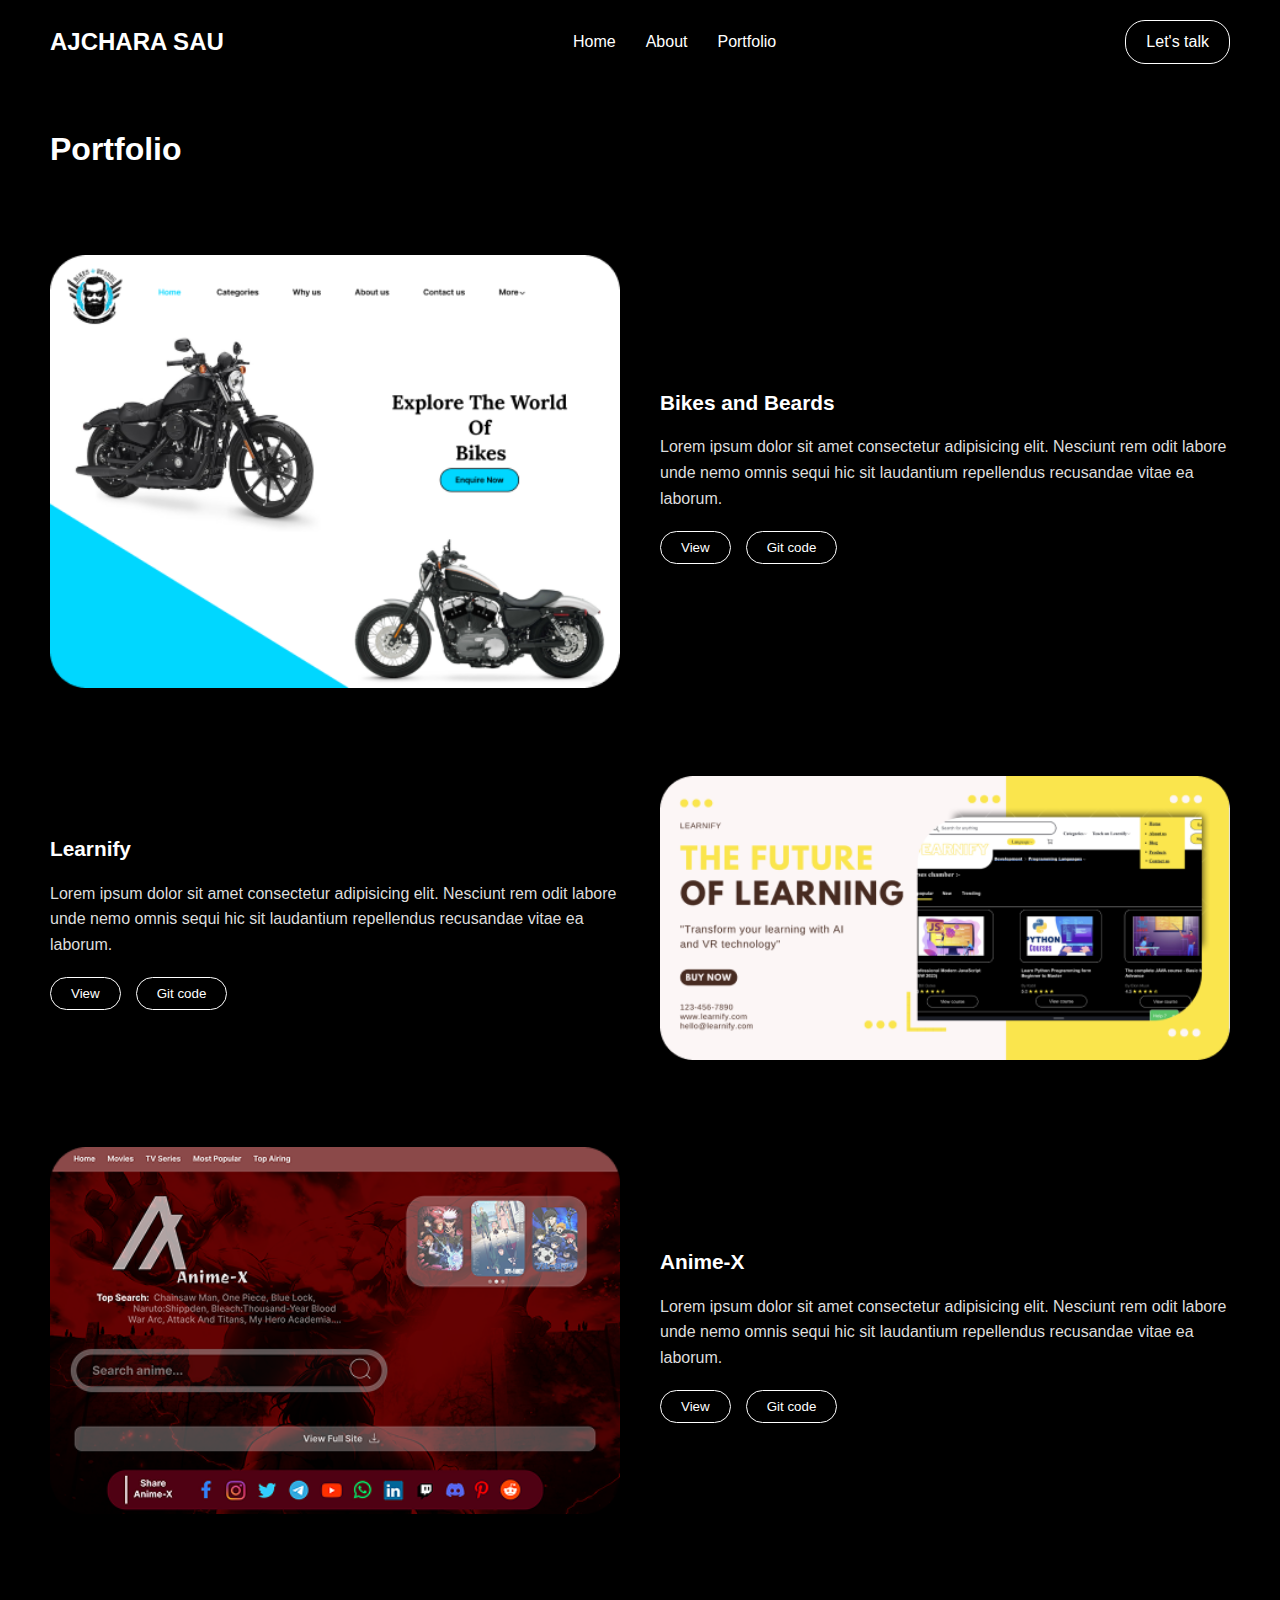
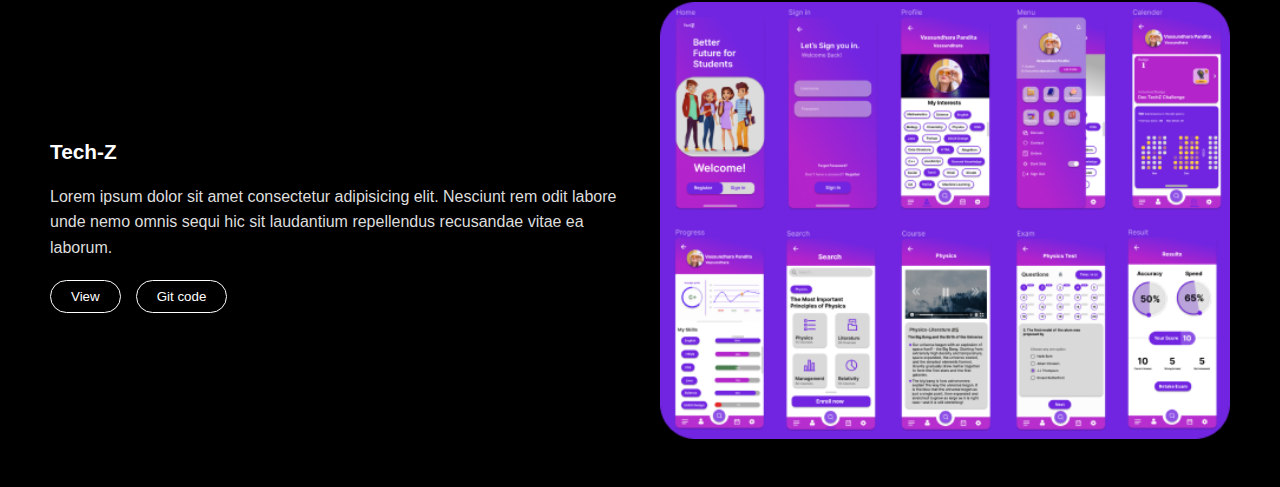
<file: cvajchara05/portfolio.html>
<!DOCTYPE html>
<html lang="th">
<head>
  <meta charset="UTF-8" />
  <meta name="viewport" content="width=device-width, initial-scale=1.0"/>
  <title>AJCHARA SAU - Portfolio</title>
  <style>
    /* ---------- Reset และพื้นฐาน ---------- */
    * {
      margin: 0;
      padding: 0;
      box-sizing: border-box;
      font-family: Arial, sans-serif;
    }
    body {
      background-color: #000;
      color: #fff;
      line-height: 1.6;
    }
    a {
      color: inherit;
      text-decoration: none;
    }

    /* ---------- Header ---------- */
    header {
      display: flex;
      justify-content: space-between;
      align-items: center;
      padding: 20px 50px;
      background: #000;
      position: sticky;
      top: 0;
      z-index: 10;
    }
    .logo {
      font-size: 1.5rem;
      font-weight: bold;
    }
    nav ul {
      display: flex;
      list-style: none;
      gap: 30px;
    }
    nav ul li a {
      transition: color 0.3s;
    }
    nav ul li a:hover {
      color: #facc15;
    }
    .btn-talk {
      border: 1px solid #fff;
      padding: 8px 20px;
      border-radius: 20px;
      transition: background 0.3s, color 0.3s;
    }
    .btn-talk:hover {
      background: #fff;
      color: #000;
    }

    /* ---------- ส่วนหัว Portfolio ---------- */
    .section-title {
      font-size: 2rem;
      font-weight: bold;
      margin: 40px 50px;
    }

    /* ---------- Portfolio Layout ---------- */
    .portfolio-item {
      display: flex;
      align-items: center;
      justify-content: space-between;
      gap: 40px;
      padding: 40px 50px;
      flex-wrap: wrap;
    }
    .portfolio-item:nth-child(even) {
      flex-direction: row-reverse;
    }
    .portfolio-img {
      flex: 1;
      min-width: 300px;
    }
    .portfolio-img img {
      width: 100%;
      border-radius: 15px;
    }
    .portfolio-content {
      flex: 1;
      min-width: 300px;
    }
    .portfolio-content h3 {
      font-size: 1.3rem;
      margin-bottom: 15px;
    }
    .portfolio-content p {
      margin-bottom: 20px;
      color: #ddd;
    }
    .btn-group {
      display: flex;
      gap: 15px;
      align-items: center;
    }
    .btn-view, .btn-git {
      border: 1px solid #fff;
      padding: 8px 20px;
      border-radius: 20px;
      background: transparent;
      color: #fff;
      cursor: pointer;
      transition: background 0.3s, color 0.3s;
    }
    .btn-view:hover, .btn-git:hover {
      background: #fff;
      color: #000;
    }

    /* ---------- Responsive ---------- */
    @media (max-width: 768px) {
      .portfolio-item {
        flex-direction: column;
      }
      .portfolio-item:nth-child(even) {
        flex-direction: column;
      }
      header {
        flex-wrap: wrap;
        gap: 15px;
      }
    }
  </style>
</head>
<body>

  <!-- Header -->
  <header>
    <div class="logo">AJCHARA SAU</div>
    <nav>
      <ul>
         <li><a href="index.html">Home</a></li>
        <li><a href="aboutus.html">About</a></li>
        <li><a href="portfolio.html">Portfolio</a></li>
      </ul>
    </nav>
    <a href="contact.html" class="btn-talk">Let's talk</a>
  </header>

  <!-- Portfolio Section -->
  <h2 class="section-title">Portfolio</h2>

  <!-- Project 1 -->
  <div class="portfolio-item">
    <div class="portfolio-img">
      <img src="./image/Bikes and beards 1.png" alt="Bikes and Beards"/>
    </div>
    <div class="portfolio-content">
      <h3>Bikes and Beards</h3>
      <p>Lorem ipsum dolor sit amet consectetur adipisicing elit. Nesciunt rem odit labore unde nemo omnis sequi hic sit laudantium repellendus recusandae vitae ea laborum.</p>
      <div class="btn-group">
        <button class="btn-view">View</button>
        <button class="btn-git">Git code</button>
      </div>
    </div>
  </div>

  <!-- Project 2 -->
  <div class="portfolio-item">
    <div class="portfolio-img">
      <img src="./image/Learnify 1.png" alt="Learnify"/>
    </div>
    <div class="portfolio-content">
      <h3>Learnify</h3>
      <p>Lorem ipsum dolor sit amet consectetur adipisicing elit. Nesciunt rem odit labore unde nemo omnis sequi hic sit laudantium repellendus recusandae vitae ea laborum.</p>
      <div class="btn-group">
        <button class="btn-view">View</button>
        <button class="btn-git">Git code</button>
      </div>
    </div>
  </div>

  <!-- Project 3 -->
  <div class="portfolio-item">
    <div class="portfolio-img">
      <img src="./image/Figma to HTML (Community) 1.png" alt="Anime-X"/>
    </div>
    <div class="portfolio-content">
      <h3>Anime-X</h3>
      <p>Lorem ipsum dolor sit amet consectetur adipisicing elit. Nesciunt rem odit labore unde nemo omnis sequi hic sit laudantium repellendus recusandae vitae ea laborum.</p>
      <div class="btn-group">
        <button class="btn-view">View</button>
        <button class="btn-git">Git code</button>
      </div>
    </div>
  </div>

  <!-- Project 4 -->
  <div class="portfolio-item">
    <div class="portfolio-img">
      <img src="./image/EdTech 1.png" alt="Tech-Z"/>
    </div>
    <div class="portfolio-content">
      <h3>Tech-Z</h3>
      <p>Lorem ipsum dolor sit amet consectetur adipisicing elit. Nesciunt rem odit labore unde nemo omnis sequi hic sit laudantium repellendus recusandae vitae ea laborum.</p>
      <div class="btn-group">
        <button class="btn-view">View</button>
        <button class="btn-git">Git code</button>
      </div>
    </div>
  </div>

</body>
</html>
</file>
